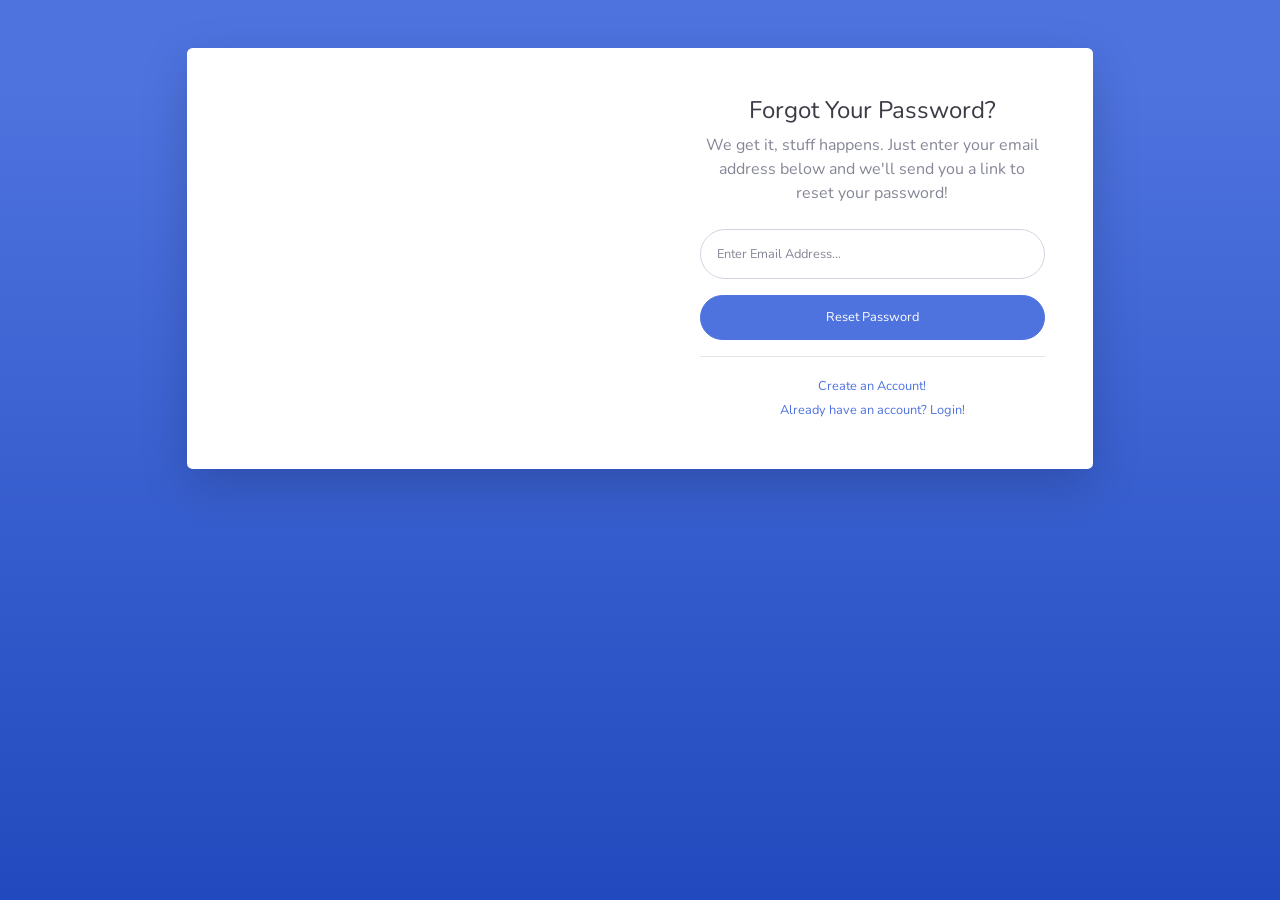
<file: public/dashboardFront/forgot-password.html>
<!DOCTYPE html>
<html lang="en">

<head>

    <meta charset="utf-8">
    <meta http-equiv="X-UA-Compatible" content="IE=edge">
    <meta name="viewport" content="width=device-width, initial-scale=1, shrink-to-fit=no">
    <meta name="description" content="">
    <meta name="author" content="">

    <title>SB Admin 2 - Forgot Password</title>

    <!-- Custom fonts for this template-->
    <link href="vendor/fontawesome-free/css/all.min.css" rel="stylesheet" type="text/css">
    <link
        href="https://fonts.googleapis.com/css?family=Nunito:200,200i,300,300i,400,400i,600,600i,700,700i,800,800i,900,900i"
        rel="stylesheet">

    <!-- Custom styles for this template-->
    <link href="css/sb-admin-2.min.css" rel="stylesheet">

</head>

<body class="bg-gradient-primary">

    <div class="container">

        <!-- Outer Row -->
        <div class="row justify-content-center">

            <div class="col-xl-10 col-lg-12 col-md-9">

                <div class="card o-hidden border-0 shadow-lg my-5">
                    <div class="card-body p-0">
                        <!-- Nested Row within Card Body -->
                        <div class="row">
                            <div class="col-lg-6 d-none d-lg-block bg-password-image"></div>
                            <div class="col-lg-6">
                                <div class="p-5">
                                    <div class="text-center">
                                        <h1 class="h4 text-gray-900 mb-2">Forgot Your Password?</h1>
                                        <p class="mb-4">We get it, stuff happens. Just enter your email address below
                                            and we'll send you a link to reset your password!</p>
                                    </div>
                                    <form class="user">
                                        <div class="form-group">
                                            <input type="email" class="form-control form-control-user"
                                                id="exampleInputEmail" aria-describedby="emailHelp"
                                                placeholder="Enter Email Address...">
                                        </div>
                                        <a href="login.html" class="btn btn-primary btn-user btn-block">
                                            Reset Password
                                        </a>
                                    </form>
                                    <hr>
                                    <div class="text-center">
                                        <a class="small" href="register.html">Create an Account!</a>
                                    </div>
                                    <div class="text-center">
                                        <a class="small" href="login.html">Already have an account? Login!</a>
                                    </div>
                                </div>
                            </div>
                        </div>
                    </div>
                </div>

            </div>

        </div>

    </div>

    <!-- Bootstrap core JavaScript-->
    <script src="vendor/jquery/jquery.min.js"></script>
    <script src="vendor/bootstrap/js/bootstrap.bundle.min.js"></script>

    <!-- Core plugin JavaScript-->
    <script src="vendor/jquery-easing/jquery.easing.min.js"></script>

    <!-- Custom scripts for all pages-->
    <script src="js/sb-admin-2.min.js"></script>

</body>

</html>
</file>
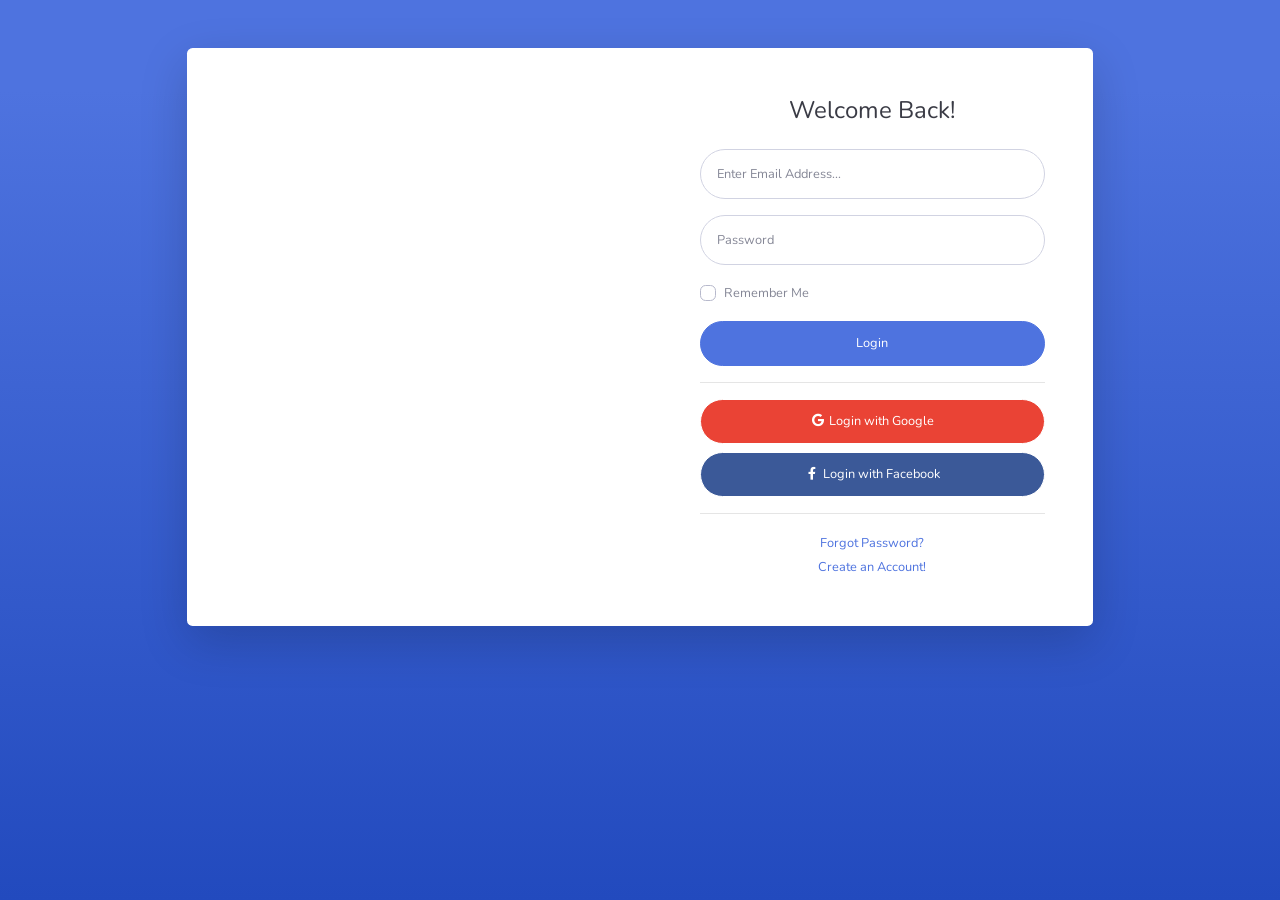
<file: public/dashboardFront/login.html>
<!DOCTYPE html>
<html lang="en">

<head>

    <meta charset="utf-8">
    <meta http-equiv="X-UA-Compatible" content="IE=edge">
    <meta name="viewport" content="width=device-width, initial-scale=1, shrink-to-fit=no">
    <meta name="description" content="">
    <meta name="author" content="">

    <title>SB Admin 2 - Login</title>

    <!-- Custom fonts for this template-->
    <link href="vendor/fontawesome-free/css/all.min.css" rel="stylesheet" type="text/css">
    <link
        href="https://fonts.googleapis.com/css?family=Nunito:200,200i,300,300i,400,400i,600,600i,700,700i,800,800i,900,900i"
        rel="stylesheet">

    <!-- Custom styles for this template-->
    <link href="css/sb-admin-2.min.css" rel="stylesheet">

</head>

<body class="bg-gradient-primary">

    <div class="container">

        <!-- Outer Row -->
        <div class="row justify-content-center">

            <div class="col-xl-10 col-lg-12 col-md-9">

                <div class="card o-hidden border-0 shadow-lg my-5">
                    <div class="card-body p-0">
                        <!-- Nested Row within Card Body -->
                        <div class="row">
                            <div class="col-lg-6 d-none d-lg-block bg-login-image"></div>
                            <div class="col-lg-6">
                                <div class="p-5">
                                    <div class="text-center">
                                        <h1 class="h4 text-gray-900 mb-4">Welcome Back!</h1>
                                    </div>
                                    <form class="user">
                                        <div class="form-group">
                                            <input type="email" class="form-control form-control-user"
                                                id="exampleInputEmail" aria-describedby="emailHelp"
                                                placeholder="Enter Email Address...">
                                        </div>
                                        <div class="form-group">
                                            <input type="password" class="form-control form-control-user"
                                                id="exampleInputPassword" placeholder="Password">
                                        </div>
                                        <div class="form-group">
                                            <div class="custom-control custom-checkbox small">
                                                <input type="checkbox" class="custom-control-input" id="customCheck">
                                                <label class="custom-control-label" for="customCheck">Remember
                                                    Me</label>
                                            </div>
                                        </div>
                                        <a href="index.html" class="btn btn-primary btn-user btn-block">
                                            Login
                                        </a>
                                        <hr>
                                        <a href="index.html" class="btn btn-google btn-user btn-block">
                                            <i class="fab fa-google fa-fw"></i> Login with Google
                                        </a>
                                        <a href="index.html" class="btn btn-facebook btn-user btn-block">
                                            <i class="fab fa-facebook-f fa-fw"></i> Login with Facebook
                                        </a>
                                    </form>
                                    <hr>
                                    <div class="text-center">
                                        <a class="small" href="forgot-password.html">Forgot Password?</a>
                                    </div>
                                    <div class="text-center">
                                        <a class="small" href="register.html">Create an Account!</a>
                                    </div>
                                </div>
                            </div>
                        </div>
                    </div>
                </div>

            </div>

        </div>

    </div>

    <!-- Bootstrap core JavaScript-->
    <script src="vendor/jquery/jquery.min.js"></script>
    <script src="vendor/bootstrap/js/bootstrap.bundle.min.js"></script>

    <!-- Core plugin JavaScript-->
    <script src="vendor/jquery-easing/jquery.easing.min.js"></script>

    <!-- Custom scripts for all pages-->
    <script src="js/sb-admin-2.min.js"></script>

</body>

</html>
</file>
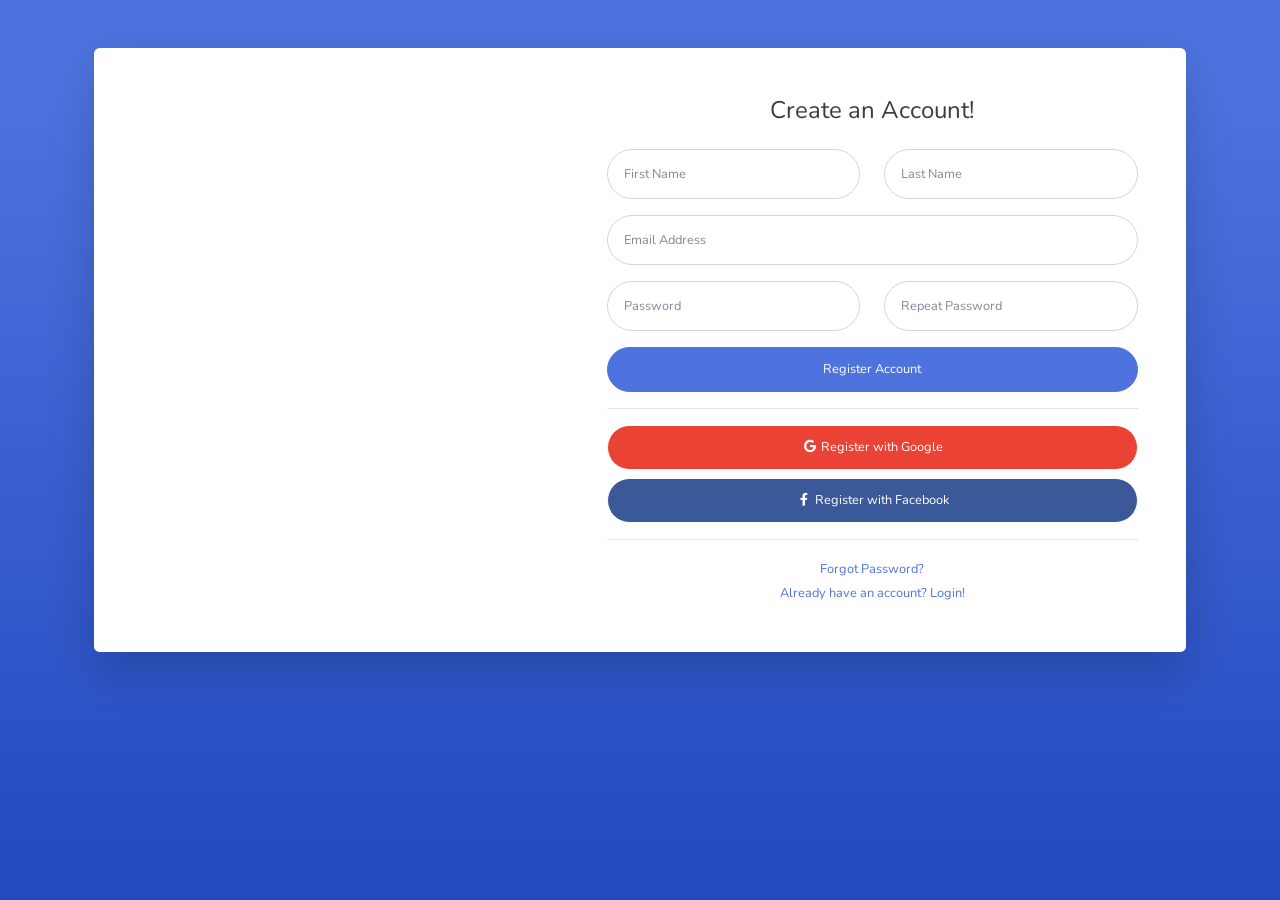
<file: public/dashboardFront/register.html>
<!DOCTYPE html>
<html lang="en">

<head>

    <meta charset="utf-8">
    <meta http-equiv="X-UA-Compatible" content="IE=edge">
    <meta name="viewport" content="width=device-width, initial-scale=1, shrink-to-fit=no">
    <meta name="description" content="">
    <meta name="author" content="">

    <title>SB Admin 2 - Register</title>

    <!-- Custom fonts for this template-->
    <link href="vendor/fontawesome-free/css/all.min.css" rel="stylesheet" type="text/css">
    <link
        href="https://fonts.googleapis.com/css?family=Nunito:200,200i,300,300i,400,400i,600,600i,700,700i,800,800i,900,900i"
        rel="stylesheet">

    <!-- Custom styles for this template-->
    <link href="css/sb-admin-2.min.css" rel="stylesheet">

</head>

<body class="bg-gradient-primary">

    <div class="container">

        <div class="card o-hidden border-0 shadow-lg my-5">
            <div class="card-body p-0">
                <!-- Nested Row within Card Body -->
                <div class="row">
                    <div class="col-lg-5 d-none d-lg-block bg-register-image"></div>
                    <div class="col-lg-7">
                        <div class="p-5">
                            <div class="text-center">
                                <h1 class="h4 text-gray-900 mb-4">Create an Account!</h1>
                            </div>
                            <form class="user">
                                <div class="form-group row">
                                    <div class="col-sm-6 mb-3 mb-sm-0">
                                        <input type="text" class="form-control form-control-user" id="exampleFirstName"
                                            placeholder="First Name">
                                    </div>
                                    <div class="col-sm-6">
                                        <input type="text" class="form-control form-control-user" id="exampleLastName"
                                            placeholder="Last Name">
                                    </div>
                                </div>
                                <div class="form-group">
                                    <input type="email" class="form-control form-control-user" id="exampleInputEmail"
                                        placeholder="Email Address">
                                </div>
                                <div class="form-group row">
                                    <div class="col-sm-6 mb-3 mb-sm-0">
                                        <input type="password" class="form-control form-control-user"
                                            id="exampleInputPassword" placeholder="Password">
                                    </div>
                                    <div class="col-sm-6">
                                        <input type="password" class="form-control form-control-user"
                                            id="exampleRepeatPassword" placeholder="Repeat Password">
                                    </div>
                                </div>
                                <a href="login.html" class="btn btn-primary btn-user btn-block">
                                    Register Account
                                </a>
                                <hr>
                                <a href="index.html" class="btn btn-google btn-user btn-block">
                                    <i class="fab fa-google fa-fw"></i> Register with Google
                                </a>
                                <a href="index.html" class="btn btn-facebook btn-user btn-block">
                                    <i class="fab fa-facebook-f fa-fw"></i> Register with Facebook
                                </a>
                            </form>
                            <hr>
                            <div class="text-center">
                                <a class="small" href="forgot-password.html">Forgot Password?</a>
                            </div>
                            <div class="text-center">
                                <a class="small" href="login.html">Already have an account? Login!</a>
                            </div>
                        </div>
                    </div>
                </div>
            </div>
        </div>

    </div>

    <!-- Bootstrap core JavaScript-->
    <script src="vendor/jquery/jquery.min.js"></script>
    <script src="vendor/bootstrap/js/bootstrap.bundle.min.js"></script>

    <!-- Core plugin JavaScript-->
    <script src="vendor/jquery-easing/jquery.easing.min.js"></script>

    <!-- Custom scripts for all pages-->
    <script src="js/sb-admin-2.min.js"></script>

</body>

</html>
</file>
